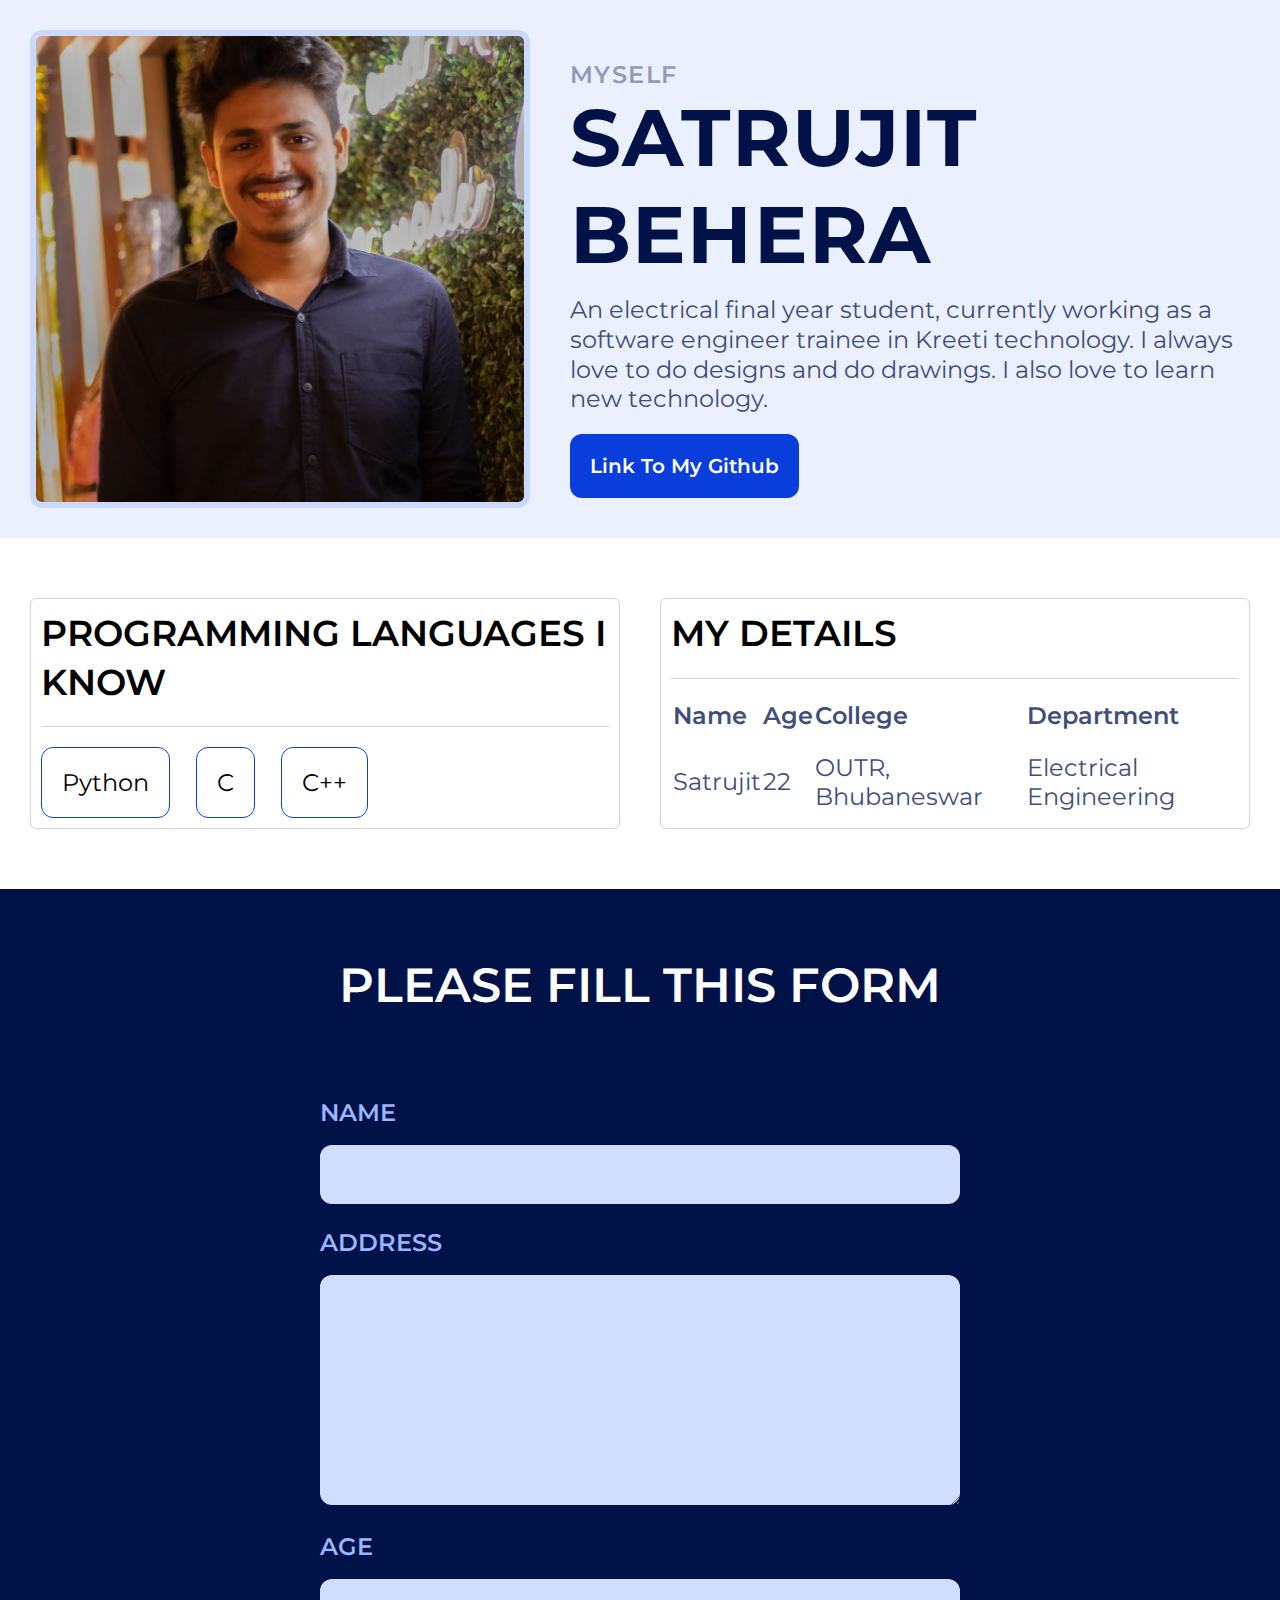
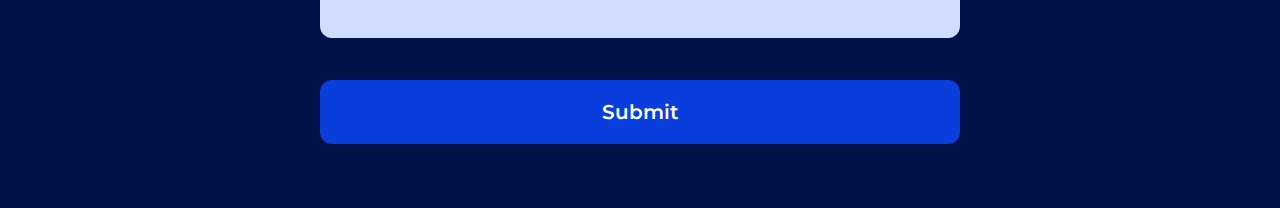
<file: index.html>
<!DOCTYPE html>
<html lang="en">
<head>
    <meta charset="UTF-8">
    <meta http-equiv="X-UA-Compatible" content="IE=edge">
    <meta name="viewport" content="width=device-width, initial-scale=1.0">

    <link rel="preconnect" href="https://fonts.googleapis.com">
    <link rel="preconnect" href="https://fonts.gstatic.com" crossorigin>
    <link href="https://fonts.googleapis.com/css2?family=Montserrat:ital,wght@0,100;0,200;0,300;0,400;0,500;0,600;0,700;0,800;0,900;1,100;1,200;1,300;1,400;1,500;1,600;1,700;1,800;1,900&display=swap" rel="stylesheet">   

    <link rel="stylesheet" href="style.css">
    <title>Mini-Task-1</title>
</head>
<body>

    <header>
        <div class="pimg">
            <!-- <img src="assets/image.jpeg" alt="" width="100%"> -->
        </div>
        <div>
            <span class="start">MYSELF</span>
            <h1> Satrujit Behera</h1>
            <p> An electrical final year student, currently working as a software engineer trainee in Kreeti technology. I always love to do designs and do drawings. I also love to learn new technology.</p>

            <a href="https://github.com/satrujit11"> Link to My Github</a>
        </div>

        
    </header>


    
    <div class="middle">
        <section>
            <h2> Programming Languages I Know</h2>
            <hr>
            <ul>
                <li>Python</li>
                <li>C</li>
                <li>C++</li>
            </ul>
        </section>
        
        <section>
            <h2> My  Details</h2>
            <hr>
            <table>
                <thead>
                    <th> Name</th>
                    <th>Age</th>
                    <th> College</th>
                    <th>Department</th>
                </thead>
                <tbody>
                    <tr>
                        <td> Satrujit</td>
                        <td>22</td>
                        <td>OUTR, Bhubaneswar</td>
                        <td> Electrical Engineering</td>
                    </tr>
                </tbody>
            </table>
        </section>
    </div>

    <footer class="contactform">

        <h2> Please fill this form</h2>

        <form action="" method="post" class="contact">
            <div>
                <label for="Name">Name</label>
                <br>
                <input type="text" id="Name">
            </div>

            <div>
                <label for="Address">Address</label> <br>
                <textarea name="Address" id="Address" cols="30" rows="10" ></textarea>
            </div>

            <div>
                <label for="Age">Age</label> <br>
                <input type="number" id="Age">
            </div>

            <input type="button" onclick="location.href='submit.html'" value="Submit" id="submitbutton" >

        </form>
    </footer>



    
</body>
</html>
</file>
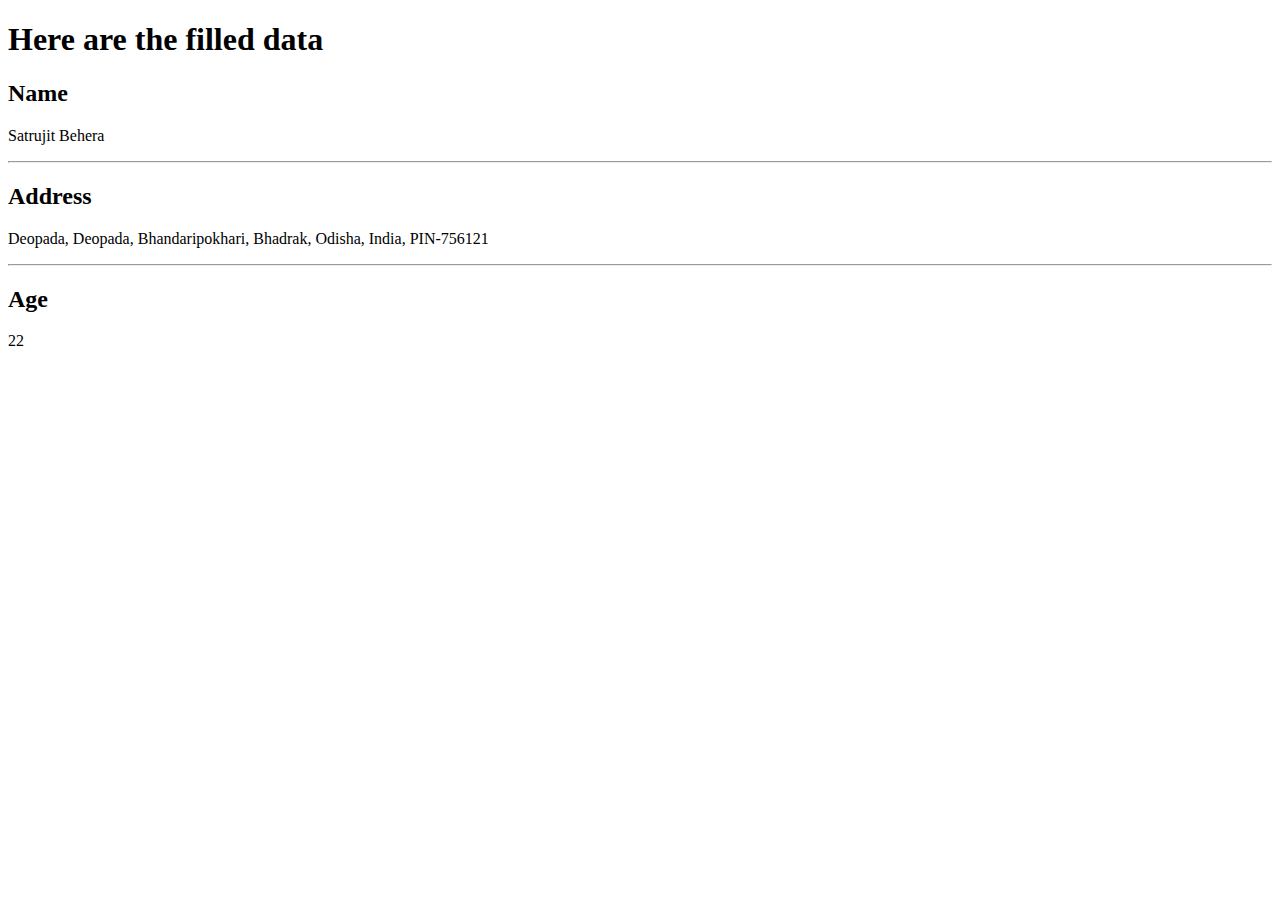
<file: submit.html>
<!DOCTYPE html>
<html lang="en">
<head>
    <meta charset="UTF-8">
    <meta http-equiv="X-UA-Compatible" content="IE=edge">
    <meta name="viewport" content="width=device-width, initial-scale=1.0">
    <title>Data Page</title>
</head>
<body>
    <h1>Here are the filled data</h1>
    
    <section>
        <h2>Name</h2>
        <p> Satrujit Behera</p>
        <hr>
        <h2>Address</h2>
        <p> Deopada, Deopada, Bhandaripokhari, Bhadrak, Odisha, India, PIN-756121</p>
        <hr>
        <h2>Age</h2>
        <p>22</p>
    </section>
</body>
</html>
</file>
<file: style.css>
*{
    box-sizing: border-box;

    margin: 0;
    padding: 0;

}

html{

    font-size: 10px;
    font-family: 'Montserrat', sans-serif;
}

/* Header */

header{
    display: flex;
    flex-direction: row;
    gap: 4rem;
    align-items: center;

    padding: 3rem;

    background-color: #EBF0FF;
    
}

header .pimg{
    width: 552px;
    height: 478px;

    min-width: 500px;

    border: 6px solid #CCD9FF;
    border-radius: 12px;

    background-image: url('assets/image.jpeg');
    background-size: cover;
    background-repeat: no-repeat;
    background-position: center;

}

/* Header-Typography */

header .start{
    font-size: 2.4rem;
    letter-spacing: 0.06em;
    font-weight: 600;
    line-height: 2.9rem;
    text-transform: uppercase;

    color: #919AB8;
}

header h1{
    font-size: 8rem;
    text-transform: uppercase;
    font-weight: 700;
    letter-spacing: 0.015em;

    color: #001248;

    margin-bottom: 1.2rem;
}

header p{
    font-size: 2.4rem;
    font-weight: 400;
    line-height: 2.9rem;
    line-height: 124.4%;

    color: #404E7A;

    margin-bottom: 1.2rem;
    margin-bottom: 4rem;
}

header a{
    font-size: 2rem;
    line-height: 24px;
    text-transform: capitalize; 
    font-weight: 600;

    text-decoration: none;

    color: white;
    background-color: #093EDC;

    padding: 2rem;
    border-radius: 1.2rem;
    
}

.middle{
    display: flex;
    flex-direction: row;
    gap: 4rem;

    margin: 6rem 3rem;
}

.middle section{
    padding: 1rem;

    border: 1px solid #D3D3D3;
    border-radius: 6px;
    width: 100%;
}

.middle section h2{
    font-weight: 600;
    font-size: 3.6rem;
    line-height: 135.9%;

    text-transform: uppercase;

    margin-bottom: 2rem;


}

.middle section ul{
    font-weight: 400;
    font-size: 2.4rem;

    list-style: none;

    margin-top: 2rem;
    padding-left: 0;


}

hr{
    height: 1px ;
    background-color: #D3D3D3;
    border: none;
}

li{
    display: inline-block;

    padding: 2rem;

    border: 1px solid #093EDC;
    border-radius: 12px;

    margin-right: 2rem;
}


/* table */

table{
    width: 100%;
}

th{
    font-weight: 600;
    height: 7rem;

    color: #404E7A;

}
td{
    font-weight: 400;
    color: #404E7A;

    
}



th, td {
    font-size: 2.4rem;
    text-align: left;
}

/* Contact Form */

footer{
    background: #001248;

}

.contact{
    width: 50%;
    margin-left: auto;
    margin-right: auto;

    max-width: 709px;
}

.contactform h2{
    font-weight: 600;
    font-size: 48px;
    line-height: 135.9%;

    text-transform: uppercase;

    color: #FFFFFF;

    text-align: center;

    padding-top: 6.4rem;
    padding-bottom: 8rem;

}

.contactform input,
textarea{
    font-family: 'Montserrat', sans-serif;

    font-weight: 300;

    width: 100%;
    padding: 2rem;
    margin-top: 1.8rem;
    margin-bottom: 2.4rem;

    font-size: 1.6rem;

    background: #D1DDFF;
    border-radius: 12px;

    border: none;

    
}

.contactform input:focus,
textarea:focus{
    border: none;
    /* border: 3px solid #555; */

    
}

.contactform label{

    font-size: 2.4rem;
    font-weight: 600;

    color: #9CB5FF;

    text-transform: uppercase;

    
    
}

/* Button */

#submitbutton{

    background: #093EDC;
    color: white;

    font-weight: 600;
    font-size: 2rem;

    margin-bottom: 6.4rem;
}
</file>
